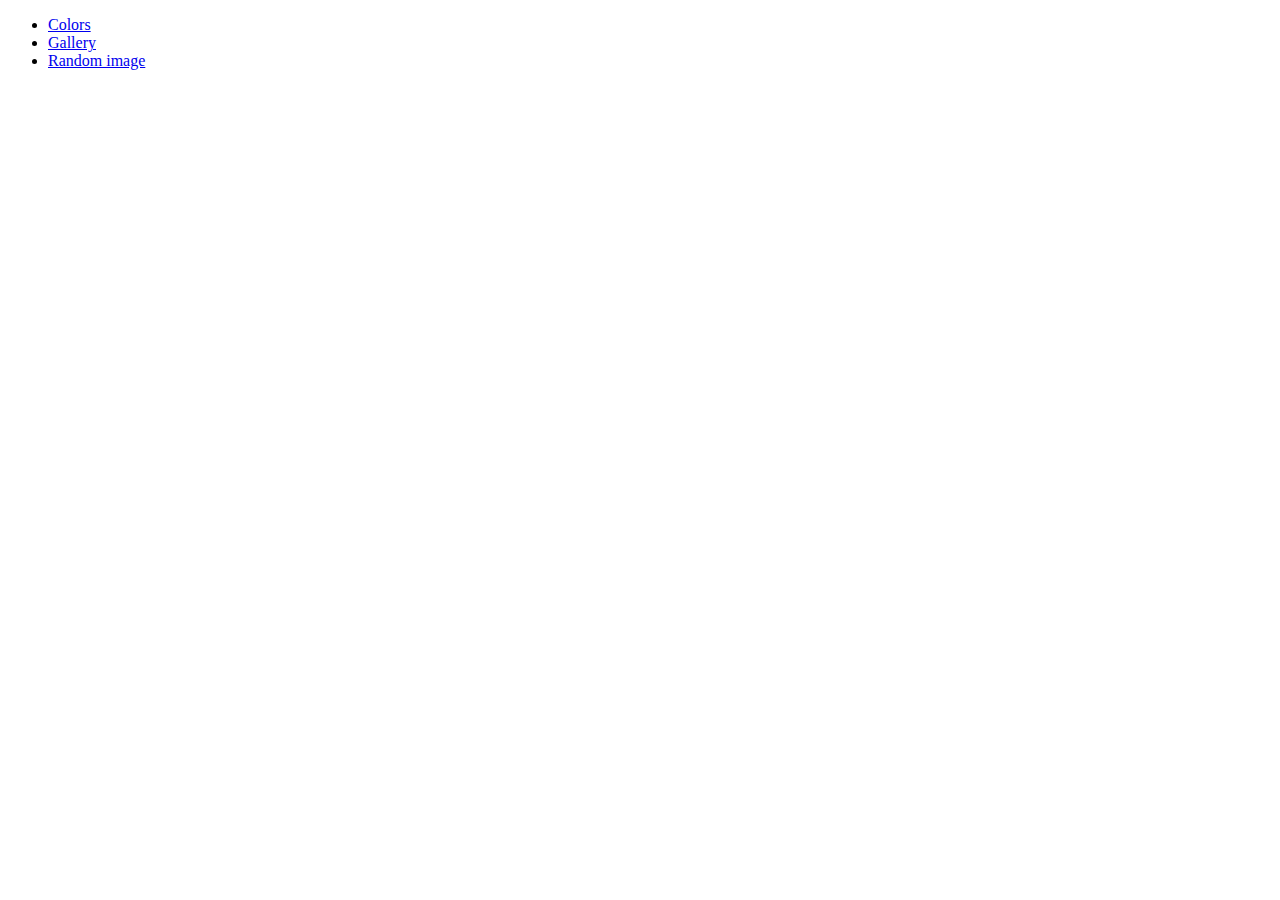
<file: index.html>
<!DOCTYPE html>
<html lang="en">
<head>
    <meta charset="UTF-8">
    <meta http-equiv="X-UA-Compatible" content="IE=edge">
    <meta name="viewport" content="width=device-width, initial-scale=1.0">
    <title>JS Sandbox</title>
</head>
<body>

    <div class="continer">
        <ul>
            <li><a href="colors.html">Colors</a></li>
            <li><a href="gallery.html">Gallery</a></li>
            <li><a href="random-image.html">Random image</a></li>
        </ul>
    </div>
    
</body>
</html>
</file>
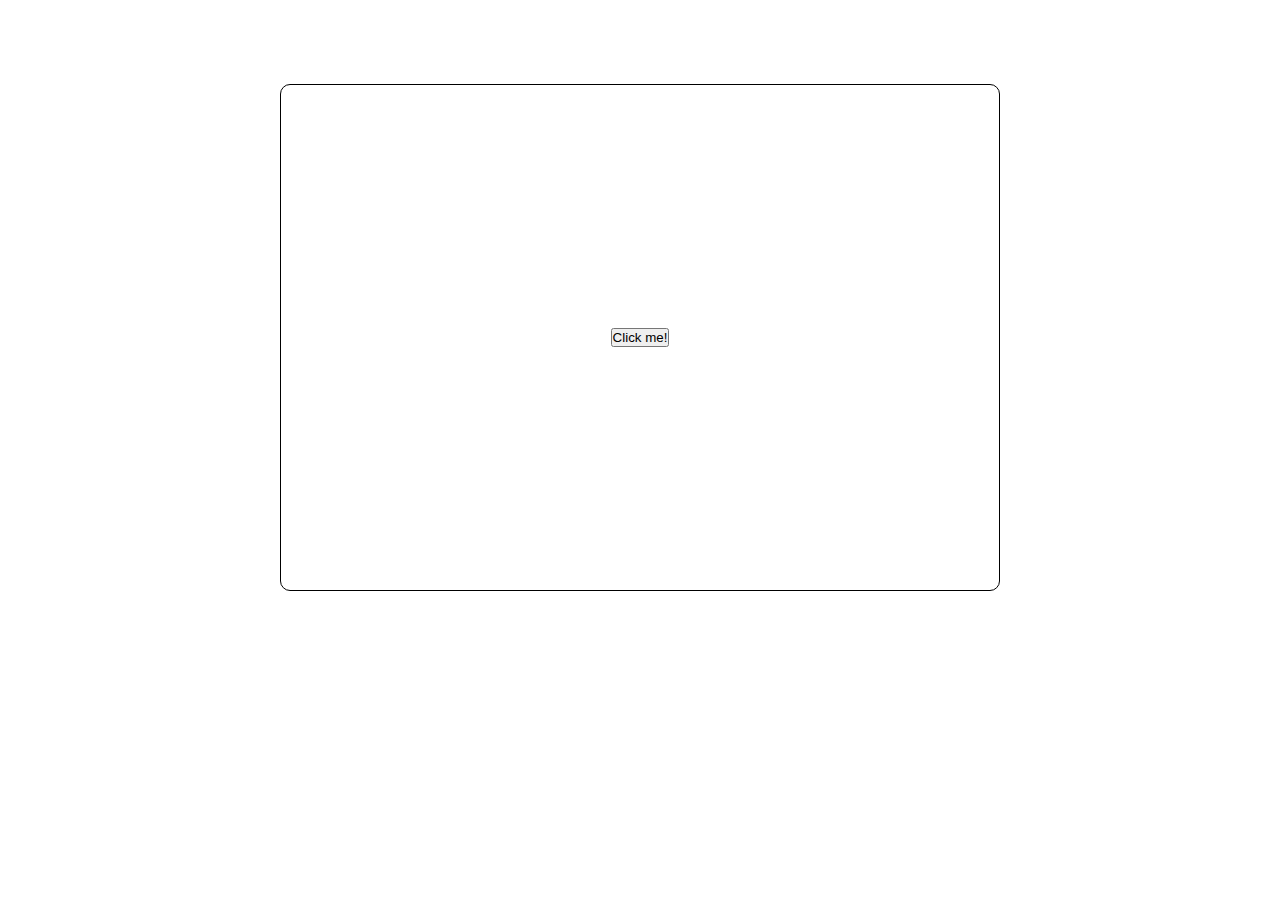
<file: colors.html>
<!DOCTYPE html>
<html lang="en">
<head>
    <meta charset="UTF-8">
    <meta http-equiv="X-UA-Compatible" content="IE=edge">
    <meta name="viewport" content="width=device-width, initial-scale=1.0">
    <title>Random Colors</title>
    <link rel="stylesheet" href="css/colors.css">
</head>
<body>
    <div class="container">
        <div class="box-container">
            <div class="box">
                <button>Click me!</button>
            </div>
        </div>
    </div>


    <script src="js/colors.js"></script>

</body>
</html>
</file>
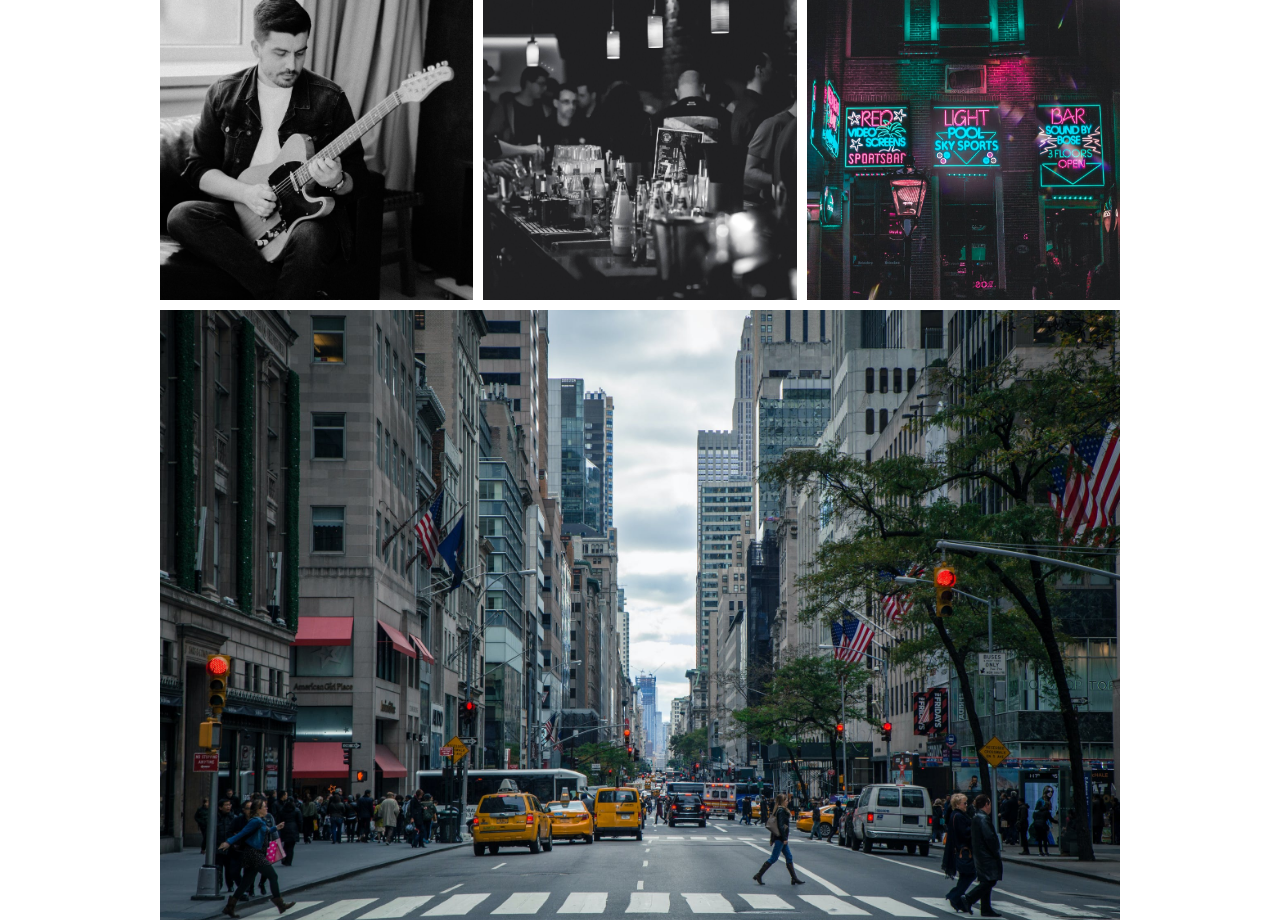
<file: gallery.html>
<!DOCTYPE html>
<html lang="en">
<head>
    <meta charset="UTF-8">
    <meta http-equiv="X-UA-Compatible" content="IE=edge">
    <meta name="viewport" content="width=device-width, initial-scale=1.0">
    <title>Document</title>
    <link rel="stylesheet" href="css/img.css">
</head>
<body>

    <div class="container">
        <div class="gallery">
            <div class="gallery-image gallery-image1">
                <img src="img/img1.jpeg" alt="">
            </div>
            <div class="gallery-image gallery-image2">
                <img src="img/img2.jpeg" alt="">
            </div>
            <div class="gallery-image gallery-image3">
                <img src="img/img3.jpeg" alt="">
            </div>
            <div class="gallery-image gallery-image4">
                <img src="img/img4.jpeg" alt="">
            </div>

        </div>
    </div>
    

    <script src="js/img.js"></script>
</body>
</html>
</file>
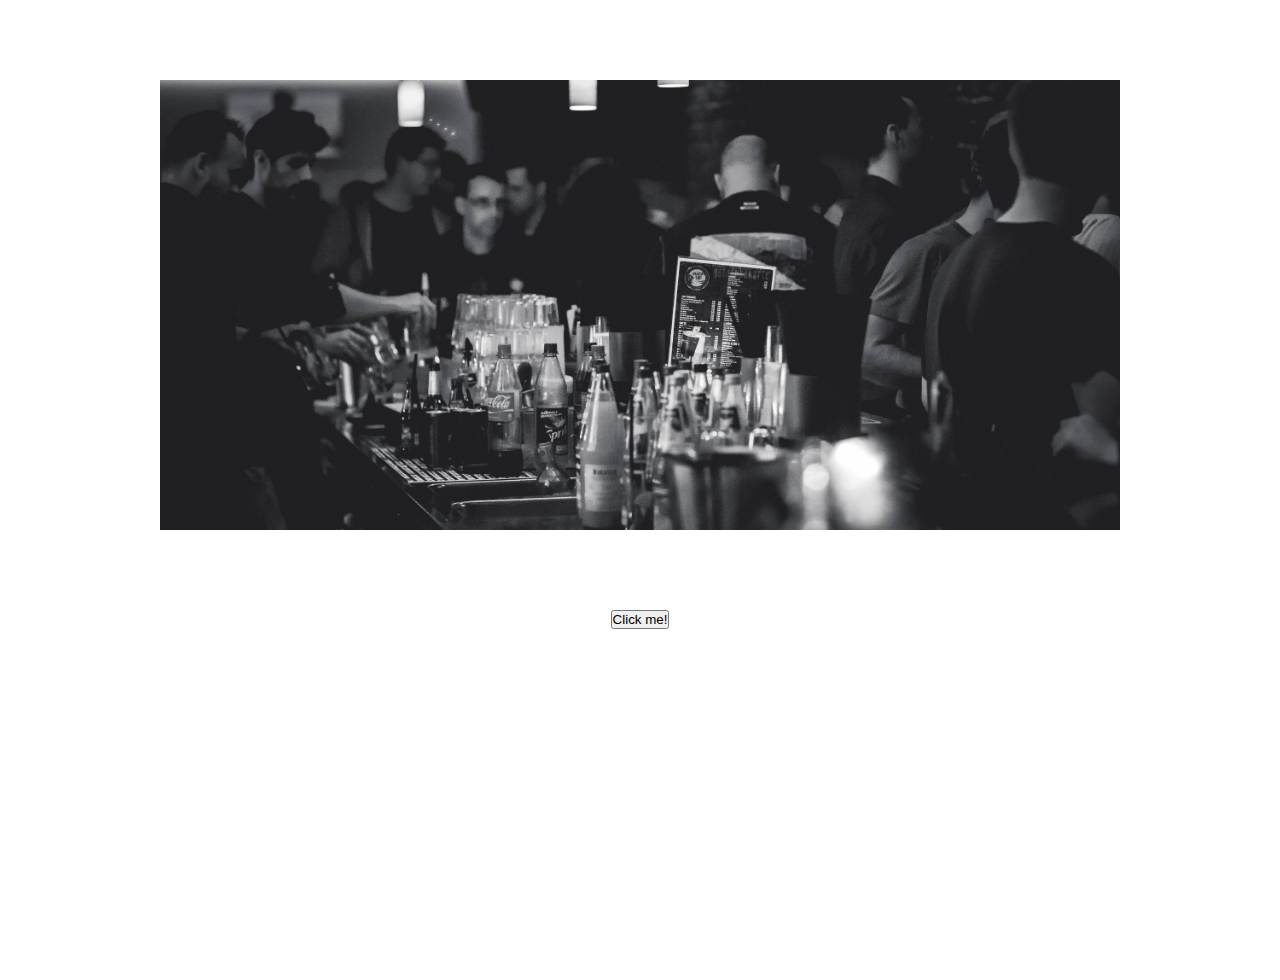
<file: random-image.html>
<!DOCTYPE html>
<html lang="en">
<head>
    <meta charset="UTF-8">
    <meta http-equiv="X-UA-Compatible" content="IE=edge">
    <meta name="viewport" content="width=device-width, initial-scale=1.0">
    <title>Random Image</title>
    <link rel="stylesheet" href="css/randomImage.css">
</head>
<body>

    <div class="container">
        <div class="image-container">
            <img src="img/img2.jpeg" alt="">
        </div>
        <button>Click me!</button>
    </div>
    

    <script src="js/randomImage.js"></script>
</body>
</html>
</file>
<file: css/colors.css>
* {
    margin: 0;
    padding: 0;
    box-sizing: border-box;
}

.box-container {
    display: flex;
    align-items: center;
    justify-content: center;
    height: 75vh;
    margin: 0 auto;
    width: 75%;
}

.box {
    border: 1px solid black;
    border-radius: 10px;
    height: 75%;
    margin: 0 auto;
    width: 75%;
    display: flex;
    align-items: center;
    justify-content: center;
}
</file>
<file: css/img.css>
* {
    margin: 0;
    padding: 0;
    box-sizing: border-box;
}

.gallery {
    display: grid;
    height: 95%;
    gap: 10px;
    grid-template-columns: repeat(3, 1fr);
    grid-template-rows: repeat(3, 300px);
    margin: 0 auto;
    width: 75%;
}

.gallery-image img {
    height: 100%;
    object-fit: cover;
    width: 100%;
}

.gallery-image4 {
    grid-column: 1/4;
    grid-row: 2/4;
}
</file>
<file: css/randomImage.css>
* {
    margin: 0;
    padding: 0;
    box-sizing: border-box;
}

.container {
    height: 100vh;
    text-align: center;
}

.image-container {
    height: 50%;
    margin: 5rem auto;
    width: 75%;
}

img {
    object-fit: cover;
    height: 100%;
    width: 100%;
}
</file>
